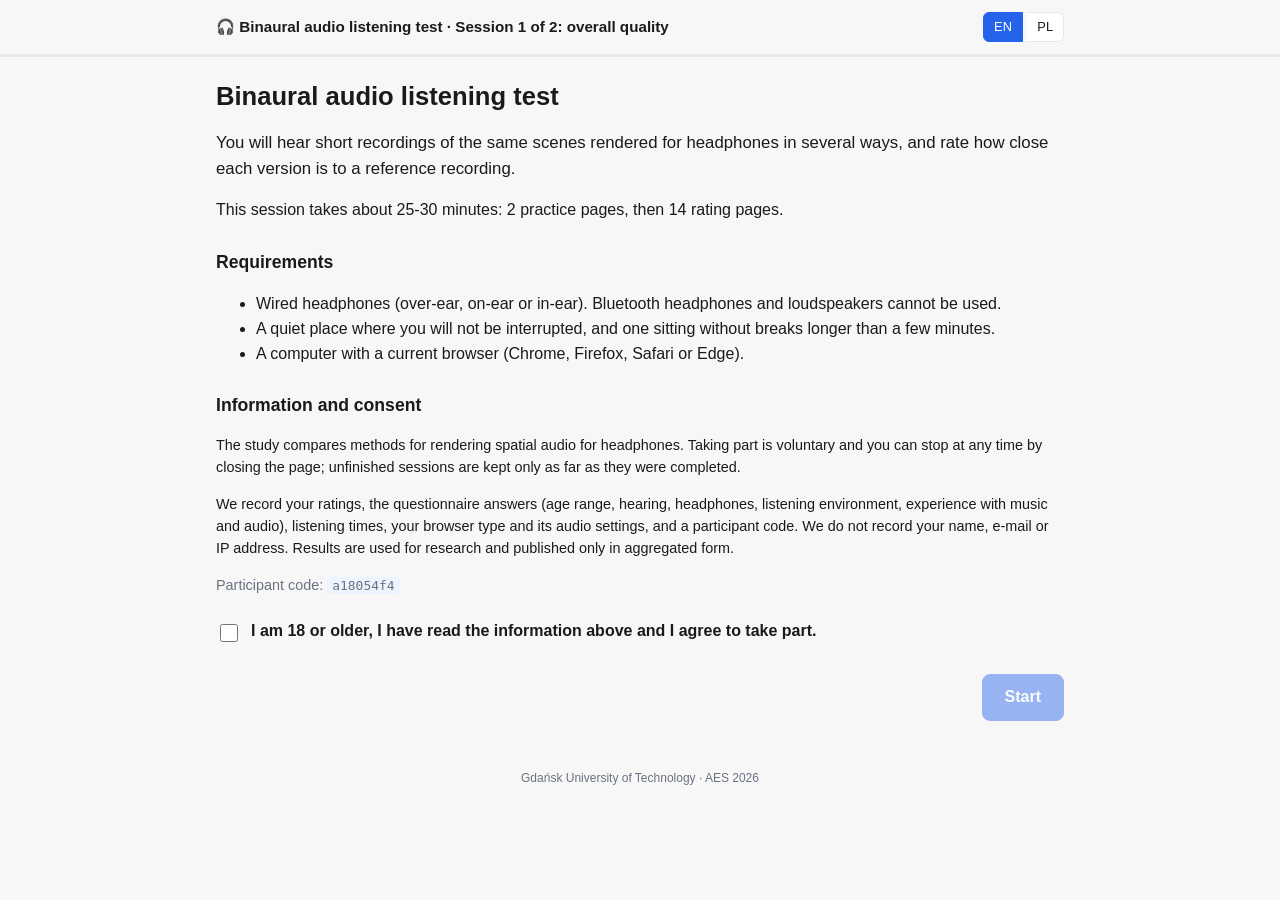
<file: web/index.html>
<!doctype html>
<html lang="en">
<head>
<meta charset="utf-8" />
<meta name="viewport" content="width=device-width, initial-scale=1" />
<title>Binaural listening test</title>
<meta name="robots" content="noindex" />
<link rel="stylesheet" href="style.css" />
</head>
<body>
<header class="top">
  <span class="brand">🎧 <span data-i18n="title"></span> · <span id="session-name"></span></span>
  <div class="lang" role="group" aria-label="Language">
    <button type="button" data-lang="en">EN</button>
    <button type="button" data-lang="pl">PL</button>
  </div>
</header>
<div class="progress" aria-hidden="true"><div id="progress-bar"></div></div>

<main>
  <!-- information + consent -->
  <section id="s-intro" class="screen" hidden>
    <h1 data-i18n="title"></h1>
    <p class="lead" data-i18n="intro_lead"></p>
    <p id="intro-session"></p>
    <h2 data-i18n="intro_req_h"></h2>
    <ul>
      <li data-i18n="intro_req_1"></li>
      <li data-i18n="intro_req_2"></li>
      <li data-i18n="intro_req_3"></li>
    </ul>
    <h2 data-i18n="intro_data_h"></h2>
    <p class="small" data-i18n="intro_data_1"></p>
    <p class="small" data-i18n="intro_data_2"></p>
    <p class="small" id="contact" hidden><span data-i18n="intro_contact"></span> <a id="contact-link"></a></p>
    <p class="small muted"><span data-i18n="pid_label"></span>: <code id="pid-intro"></code></p>
    <label class="consent"><input type="checkbox" id="consent" /> <span data-i18n="consent"></span></label>
    <div class="actions"><button class="primary" id="btn-start" disabled data-i18n="start"></button></div>
  </section>

  <!-- questionnaire -->
  <section id="s-survey" class="screen" hidden>
    <h1 id="survey-title"></h1>
    <p class="lead" data-i18n="survey_lead"></p>
    <form id="survey-form" novalidate></form>
    <p class="error" id="survey-error" hidden data-i18n="fill_required"></p>
    <div class="actions"><button class="primary" id="btn-survey" data-i18n="continue"></button></div>
  </section>

  <!-- screened out (Bluetooth / loudspeakers) -->
  <section id="s-excluded" class="screen" hidden>
    <h1 data-i18n="excluded_h"></h1>
    <p class="lead" data-i18n="excluded_text"></p>
    <div class="actions"><button id="btn-excluded-back" data-i18n="excluded_back"></button></div>
  </section>

  <!-- headphone check -->
  <section id="s-check" class="screen" hidden>
    <h1 data-i18n="check_h"></h1>
    <p class="lead" data-i18n="check_lead"></p>
    <div class="card">
      <h2 data-i18n="vol_h"></h2>
      <p data-i18n="vol_text"></p>
      <button id="btn-vol" data-i18n="vol_play"></button>
    </div>
    <div class="card">
      <h2 data-i18n="lr_h"></h2>
      <p data-i18n="lr_text"></p>
      <p class="muted" id="lr-progress"></p>
      <div class="lr-row">
        <button id="btn-lr-play" data-i18n="lr_play"></button>
        <button id="btn-lr-left" disabled data-i18n="lr_left"></button>
        <button id="btn-lr-right" disabled data-i18n="lr_right"></button>
      </div>
      <p id="lr-result" hidden></p>
      <button id="btn-lr-retry" hidden data-i18n="lr_retry"></button>
    </div>
    <div class="actions"><button class="primary" id="btn-check" disabled data-i18n="check_continue"></button></div>
  </section>

  <!-- instructions -->
  <section id="s-instr" class="screen" hidden>
    <h1 data-i18n="instr_h"></h1>
    <ol class="instr">
      <li data-i18n-html="instr_1"></li>
      <li data-i18n-html="instr_2"></li>
      <li data-i18n-html="instr_3"></li>
      <li data-i18n-html="instr_4"></li>
    </ol>
    <div id="instr-s2" hidden>
      <p data-i18n-html="instr_s2"></p>
      <ul id="instr-s2-list"></ul>
    </div>
    <h2 data-i18n="instr_scale"></h2>
    <table class="scale">
      <tr><td class="n">80-100</td><td data-i18n="mos_5"></td></tr>
      <tr><td class="n">60-80</td><td data-i18n="mos_4"></td></tr>
      <tr><td class="n">40-60</td><td data-i18n="mos_3"></td></tr>
      <tr><td class="n">20-40</td><td data-i18n="mos_2"></td></tr>
      <tr><td class="n">0-20</td><td data-i18n="mos_1"></td></tr>
    </table>
    <div class="actions"><button class="primary" id="btn-instr" data-i18n="instr_start"></button></div>
  </section>

  <!-- MUSHRA page -->
  <section id="s-page" class="screen" hidden>
    <h1 id="page-title"></h1>
    <p class="note" id="page-note" hidden></p>
    <p class="crit" id="page-crit"></p>
    <div class="player" id="player">
      <div class="transport">
        <button id="pl-play" class="round" disabled aria-label="Play/Pause">▶</button>
        <input id="pl-seek" type="range" min="0" max="1000" value="0" step="1" disabled aria-label="Position" />
        <span id="pl-time">0:00 / 0:00</span>
      </div>
      <div id="pl-sources" class="sources mushra-sources"></div>
      <p class="hint" id="pl-status"></p>
    </div>
    <div class="mushra" id="mushra">
      <div class="scale-col">
        <div data-i18n="mos_5"></div><div data-i18n="mos_4"></div><div data-i18n="mos_3"></div>
        <div data-i18n="mos_2"></div><div data-i18n="mos_1"></div>
      </div>
      <div class="sliders" id="sliders"></div>
    </div>
    <p class="hint" data-i18n="hint"></p>
    <p class="error" id="page-missing"></p>
    <div class="actions"><button class="primary" id="btn-next" disabled data-i18n="next"></button></div>
  </section>

  <!-- final comment -->
  <section id="s-end" class="screen" hidden>
    <h1 data-i18n="end_h"></h1>
    <p class="lead" data-i18n="end_lead"></p>
    <textarea id="final-comment" rows="5" data-i18n-ph="end_comment_ph"></textarea>
    <div class="actions"><button class="primary" id="btn-submit" data-i18n="submit"></button></div>
  </section>

  <!-- thanks -->
  <section id="s-thanks" class="screen" hidden>
    <h1 data-i18n="thanks_h"></h1>
    <p class="lead" id="thanks-text"></p>
    <p><span data-i18n="thanks_pid"></span> <code id="pid-thanks"></code></p>
    <div id="thanks-s2" hidden>
      <p data-i18n="thanks_s2"></p>
      <p><a id="s2-link"></a></p>
    </div>
    <p><button id="btn-download" data-i18n="download"></button></p>
    <p class="small"><span data-i18n="paper_text"></span> <a id="paper-link" target="_blank" rel="noopener" data-i18n="paper_link"></a></p>
  </section>
</main>

<footer class="foot">Gdańsk University of Technology · AES 2026</footer>

<script src="config.js"></script>
<script src="i18n.js"></script>
<script src="player.js"></script>
<script src="app.js"></script>
</body>
</html>
</file>
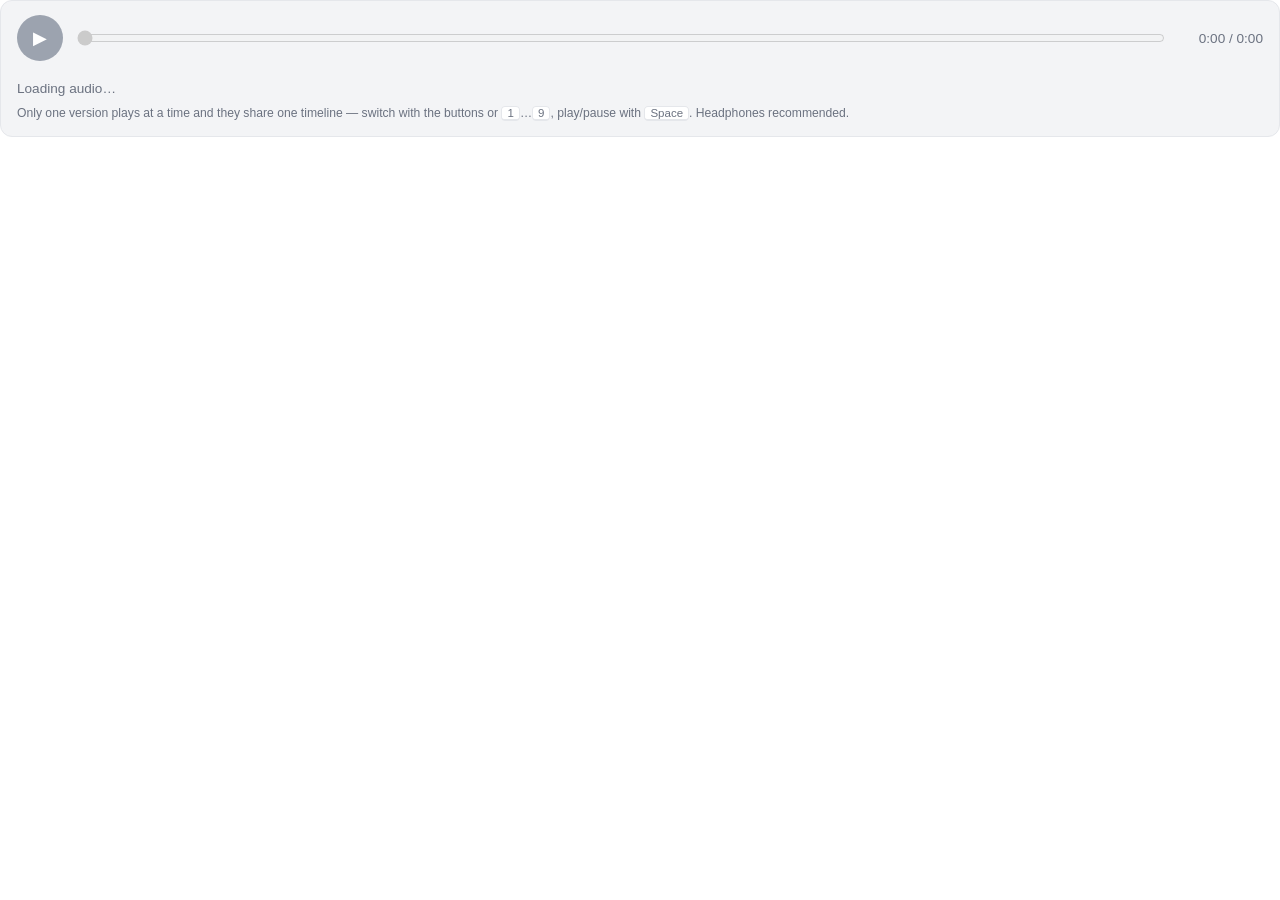
<file: src/demo/player/index.html>
<!DOCTYPE html>
<!--
  Gapless A/B comparison player for the AES 2026 listening demo.

  Decodes every version of one clip (reference + blind systems) into a single
  Web Audio AudioContext and drives them from ONE transport. Only one stream is
  audible at a time (exclusive), and selecting a different version cross-switches
  at the exact same playhead with a short equal-power ramp, so the comparison is
  sample-aligned and click-free. This is the behaviour st.audio cannot provide
  (each st.audio is an independent <audio> element with its own clock).

  Implemented as a no-build Streamlit component: it talks to the host page over
  the documented postMessage protocol (componentReady / render / setFrameHeight).
  It is one-way - it never calls setComponentValue; ratings stay in Streamlit.
-->
<html lang="en">
<head>
<meta charset="utf-8" />
<style>
  :root {
    --bg: #ffffff;
    --fg: #1a1a1a;
    --muted: #6b7280;
    --card: #f3f4f6;
    --line: #e5e7eb;
    --accent: #2563eb;
  }
  * { box-sizing: border-box; }
  html, body {
    margin: 0; padding: 0;
    font-family: -apple-system, BlinkMacSystemFont, "Segoe UI", Roboto, Helvetica, Arial, sans-serif;
    color: var(--fg); background: transparent;
  }
  #wrap {
    border: 1px solid var(--line);
    border-radius: 12px;
    padding: 14px 16px 16px;
    background: var(--card);
  }
  #status { font-size: 0.85rem; color: var(--muted); }
  .transport {
    display: flex; align-items: center; gap: 12px;
    margin-bottom: 10px;
  }
  #play {
    flex: 0 0 auto;
    width: 46px; height: 46px; border-radius: 50%;
    border: none; cursor: pointer;
    background: var(--accent); color: #fff;
    font-size: 18px; line-height: 1;
    display: inline-flex; align-items: center; justify-content: center;
    transition: filter .12s ease;
  }
  #play:hover { filter: brightness(1.08); }
  #play:disabled { background: #9ca3af; cursor: default; }
  .seekwrap { flex: 1 1 auto; display: flex; align-items: center; gap: 10px; }
  #seek { flex: 1 1 auto; cursor: pointer; accent-color: var(--accent); }
  #time { flex: 0 0 auto; font-variant-numeric: tabular-nums; font-size: 0.85rem; color: var(--muted); min-width: 86px; text-align: right; }
  .sources { display: flex; flex-wrap: wrap; gap: 8px; }
  .src {
    flex: 1 1 0; min-width: 120px;
    border: 2px solid var(--line);
    border-left-width: 6px;
    border-radius: 8px;
    padding: 8px 10px;
    background: #fff; cursor: pointer;
    font-size: 0.92rem; font-weight: 600;
    color: var(--fg);
    text-align: left;
    transition: background .12s ease, border-color .12s ease, box-shadow .12s ease;
  }
  .src small { display:block; font-weight: 400; color: var(--muted); font-size: 0.72rem; margin-top: 2px; }
  .src:hover { background: #f8fafc; }
  .src.active { background: #eef4ff; box-shadow: 0 0 0 2px rgba(37,99,235,.25) inset; }
  .src:disabled { opacity: .5; cursor: default; }
  .hint { margin-top: 10px; font-size: 0.76rem; color: var(--muted); }
  kbd {
    background:#fff;border:1px solid var(--line);border-bottom-width:2px;border-radius:4px;
    padding:0 5px;font-size:0.72rem;font-family:inherit;
  }
</style>
</head>
<body>
<div id="wrap">
  <div class="transport">
    <button id="play" disabled aria-label="Play/Pause">▶</button>
    <div class="seekwrap">
      <input id="seek" type="range" min="0" max="1000" value="0" step="1" disabled />
      <span id="time">0:00 / 0:00</span>
    </div>
  </div>
  <div id="sources" class="sources"></div>
  <div id="status" class="hint">Loading audio…</div>
  <div class="hint">
    Only one version plays at a time and they share one timeline — switch with the buttons or
    <kbd>1</kbd>…<kbd>9</kbd>, play/pause with <kbd>Space</kbd>. Headphones recommended.
  </div>
</div>

<script>
"use strict";

/* ----------------------------- Streamlit protocol ----------------------------- */
const Streamlit = {
  ready() { this._post("streamlit:componentReady", { apiVersion: 1 }); },
  setFrameHeight(h) { this._post("streamlit:setFrameHeight", { height: h }); },
  _post(type, extra) {
    window.parent.postMessage(Object.assign({ isStreamlitMessage: true, type }, extra), "*");
  },
};

/* ------------------------------- audio engine -------------------------------- */
const FADE = 0.012;          // s: equal-power-ish ramp to avoid switch clicks
let ctx = null;
let masterGain = null;
let sources = [];            // [{id,label,color,uri}]
let buffers = {};            // id -> AudioBuffer
let duration = 0;
let token = null;            // identity of the currently loaded clip
let loading = false;

let currentId = null;        // which version is selected
let playing = false;
let offset = 0;              // playhead (s) at last transport event
let ctxAnchor = 0;          // ctx.currentTime at last transport event
let active = null;          // {node, gain} currently sounding
let scrubbing = false;

const $ = (id) => document.getElementById(id);
const elPlay = $("play"), elSeek = $("seek"), elTime = $("time"),
      elSources = $("sources"), elStatus = $("status");

function ensureCtx() {
  if (!ctx) {
    ctx = new (window.AudioContext || window.webkitAudioContext)();
    masterGain = ctx.createGain();
    masterGain.gain.value = 1;
    masterGain.connect(ctx.destination);
  }
  return ctx;
}

function fmt(t) {
  if (!isFinite(t) || t < 0) t = 0;
  const m = Math.floor(t / 60), s = Math.floor(t % 60);
  return m + ":" + String(s).padStart(2, "0");
}

function currentOffset() {
  if (!playing) return offset;
  const d = duration || 1;
  return (offset + (ctx.currentTime - ctxAnchor)) % d;   // wraps for looping
}

/* Start `id` at `at` seconds with a short fade-in; returns {node,gain}. */
function makeVoice(id, at, fadeIn) {
  const node = ctx.createBufferSource();
  node.buffer = buffers[id];
  node.loop = true;                 // seamless looping of the clip
  const g = ctx.createGain();
  node.connect(g); g.connect(masterGain);
  const now = ctx.currentTime;
  g.gain.setValueAtTime(fadeIn ? 0.0001 : 1, now);
  if (fadeIn) g.gain.exponentialRampToValueAtTime(1, now + FADE);
  node.start(now, Math.max(0, Math.min(at, node.buffer.duration - 0.001)));
  return { node, gain: g };
}

/* Fade out and stop a voice without clicking. */
function killVoice(voice) {
  if (!voice) return;
  const now = ctx.currentTime;
  try {
    voice.gain.gain.cancelScheduledValues(now);
    voice.gain.gain.setValueAtTime(Math.max(0.0001, voice.gain.gain.value), now);
    voice.gain.gain.exponentialRampToValueAtTime(0.0001, now + FADE);
    voice.node.stop(now + FADE + 0.01);
  } catch (e) { /* already stopped */ }
}

function play() {
  if (loading || !currentId || playing) return;
  ensureCtx();
  if (ctx.state === "suspended") ctx.resume();
  if (currentOffset() >= duration - 0.02) offset = 0;   // restart if at end
  active = makeVoice(currentId, offset, true);
  ctxAnchor = ctx.currentTime;
  playing = true;
  elPlay.textContent = "⏸";
  tick();
}

function pause() {
  if (!playing) return;
  offset = currentOffset();
  playing = false;
  killVoice(active); active = null;
  elPlay.textContent = "▶";
  render();
}

/* Exclusive, gapless switch to another version at the same playhead. */
function selectSource(id) {
  if (id === currentId || !buffers[id]) return;
  if (playing) {
    const at = currentOffset();
    const old = active;
    active = makeVoice(id, at, true);
    offset = at; ctxAnchor = ctx.currentTime;
    killVoice(old);
  }
  currentId = id;
  render();
}

function seekTo(t) {
  t = Math.max(0, Math.min(duration, t));
  offset = t;
  if (playing) {
    const old = active;
    active = makeVoice(currentId, t, true);
    ctxAnchor = ctx.currentTime;
    killVoice(old);
  }
  render();
}

function tick() {
  if (!playing) return;
  render();                          // loops forever; no end-stop
  requestAnimationFrame(tick);
}

/* ------------------------------- rendering ----------------------------------- */
function render() {
  const t = currentOffset();
  if (!scrubbing) elSeek.value = duration ? Math.round((t / duration) * 1000) : 0;
  elTime.textContent = fmt(t) + " / " + fmt(duration);
  document.querySelectorAll(".src").forEach((b) => {
    b.classList.toggle("active", b.dataset.id === currentId);
  });
}

function buildSourceButtons() {
  elSources.innerHTML = "";
  sources.forEach((s, i) => {
    const b = document.createElement("button");
    b.className = "src";
    b.dataset.id = s.id;
    b.style.borderLeftColor = s.color || "#888";
    b.innerHTML = `${s.label}<small>${i < 9 ? "press " + (i + 1) : "&nbsp;"}</small>`;
    b.addEventListener("click", () => selectSource(s.id));
    elSources.appendChild(b);
  });
}

function relabel() {
  // Update labels/colors in place without disturbing audio (e.g. on reveal).
  sources.forEach((s) => {
    const b = elSources.querySelector(`.src[data-id="${CSS.escape(s.id)}"]`);
    if (b) {
      b.style.borderLeftColor = s.color || "#888";
      const idx = sources.indexOf(s);
      b.innerHTML = `${s.label}<small>${idx < 9 ? "press " + (idx + 1) : "&nbsp;"}</small>`;
    }
  });
  render();
}

function reportHeight() {
  Streamlit.setFrameHeight(document.getElementById("wrap").offsetHeight + 8);
}

/* ------------------------------- load a clip --------------------------------- */
async function loadClip(newSources) {
  loading = true;
  elPlay.disabled = true; elSeek.disabled = true;
  elStatus.textContent = "Loading audio…";
  // tear down any current playback
  if (playing) { killVoice(active); active = null; playing = false; }
  offset = 0; currentId = null; buffers = {}; duration = 0;
  sources = newSources;
  ensureCtx();
  try {
    await Promise.all(sources.map(async (s) => {
      const resp = await fetch(s.uri);
      const ab = await resp.arrayBuffer();
      buffers[s.id] = await ctx.decodeAudioData(ab);
    }));
  } catch (e) {
    elStatus.textContent = "Could not decode audio: " + e;
    loading = false;
    return;
  }
  duration = Math.max(...sources.map((s) => buffers[s.id].duration));
  currentId = sources.length ? sources[0].id : null;
  buildSourceButtons();
  elPlay.textContent = "▶";
  elPlay.disabled = false; elSeek.disabled = false;
  elStatus.textContent = `${sources.length} versions · ${fmt(duration)} · shared timeline`;
  loading = false;
  render();
  reportHeight();
}

/* ------------------------------- UI wiring ----------------------------------- */
elPlay.addEventListener("click", () => (playing ? pause() : play()));
elSeek.addEventListener("input", () => { scrubbing = true; const t = (elSeek.value / 1000) * duration; elTime.textContent = fmt(t) + " / " + fmt(duration); });
elSeek.addEventListener("change", () => { scrubbing = false; seekTo((elSeek.value / 1000) * duration); });
window.addEventListener("keydown", (e) => {
  if (loading) return;
  if (e.code === "Space") { e.preventDefault(); playing ? pause() : play(); }
  else if (e.key >= "1" && e.key <= "9") {
    const idx = parseInt(e.key, 10) - 1;
    if (idx < sources.length) selectSource(sources[idx].id);
  }
});
window.addEventListener("resize", reportHeight);

/* ------------------------- Streamlit render handling ------------------------- */
function onRender(args) {
  if (!args || !Array.isArray(args.sources)) return;
  if (args.token !== token) {
    token = args.token;
    loadClip(args.sources);          // new clip -> decode & reset transport
  } else {
    sources = args.sources;          // same clip -> just refresh labels (reveal)
    relabel();
    reportHeight();
  }
}

window.addEventListener("message", (e) => {
  if (e.data && e.data.type === "streamlit:render") onRender(e.data.args);
});

// Announce readiness (after this tick so the listener is registered).
Streamlit.ready();
reportHeight();
</script>
</body>
</html>
</file>
<file: web/style.css>
:root {
  --bg: #f7f7f8;
  --fg: #1a1a1a;
  --muted: #6b7280;
  --card: #ffffff;
  --line: #e5e7eb;
  --accent: #2563eb;
  --accent-soft: #eef4ff;
  --ok: #047857;
  --err: #b91c1c;
}
@media (prefers-color-scheme: dark) {
  :root {
    --bg: #111317;
    --fg: #e8e8ea;
    --muted: #9ca3af;
    --card: #1b1e24;
    --line: #2d323b;
    --accent: #60a5fa;
    --accent-soft: #1e2a3d;
    --ok: #34d399;
    --err: #f87171;
  }
}
* { box-sizing: border-box; }
html, body { margin: 0; }
body {
  background: var(--bg); color: var(--fg);
  font: 16px/1.55 -apple-system, BlinkMacSystemFont, "Segoe UI", Roboto, Helvetica, Arial, sans-serif;
}
a { color: var(--accent); }
h1 { font-size: 1.6rem; line-height: 1.25; margin: 0 0 0.8rem; }
h2 { font-size: 1.1rem; margin: 1.6rem 0 0.5rem; }
h3 { font-size: 1rem; margin: 0 0 0.5rem; }
.lead { font-size: 1.05rem; }
.small { font-size: 0.9rem; }
.muted { color: var(--muted); }
.error { color: var(--err); }
.ok { color: var(--ok); }

.top {
  display: flex; align-items: center; justify-content: space-between;
  max-width: 880px; margin: 0 auto; padding: 12px 16px;
}
.brand { font-weight: 600; font-size: 0.95rem; }
.lang button {
  border: 1px solid var(--line); background: var(--card); color: var(--fg);
  padding: 4px 10px; font-size: 0.8rem; cursor: pointer;
}
.lang button:first-child { border-radius: 6px 0 0 6px; }
.lang button:last-child { border-radius: 0 6px 6px 0; border-left: none; }
.lang button.on { background: var(--accent); border-color: var(--accent); color: #fff; }

.progress { height: 3px; background: var(--line); }
#progress-bar { height: 100%; width: 0; background: var(--accent); transition: width .3s ease; }

main { max-width: 880px; margin: 0 auto; padding: 24px 16px 48px; }
.screen { animation: fade .2s ease; }
@keyframes fade { from { opacity: 0; } to { opacity: 1; } }

button {
  font: inherit; cursor: pointer;
  border: 1px solid var(--line); background: var(--card); color: var(--fg);
  border-radius: 8px; padding: 8px 16px;
}
button:hover:not(:disabled) { border-color: var(--accent); }
button:disabled { opacity: .45; cursor: default; }
button.primary { background: var(--accent); border-color: var(--accent); color: #fff; font-weight: 600; padding: 10px 22px; }
.actions { margin-top: 1.8rem; display: flex; justify-content: flex-end; }

.consent { display: flex; gap: 10px; align-items: flex-start; margin-top: 1.4rem; font-weight: 600; cursor: pointer; }
.consent input { margin-top: 5px; width: 18px; height: 18px; flex: none; }

.card {
  background: var(--card); border: 1px solid var(--line); border-radius: 12px;
  padding: 16px 18px; margin-top: 16px;
}
.card h2 { margin-top: 0; }

/* questionnaire */
fieldset.q {
  border: 1px solid var(--line); border-radius: 12px; background: var(--card);
  margin: 0 0 14px; padding: 12px 16px 14px;
}
fieldset.q legend { font-weight: 600; padding: 0 4px; }
fieldset.q.missing { border-color: var(--err); }
.opts { display: flex; flex-direction: column; gap: 4px; }
.opts label { display: flex; gap: 10px; align-items: flex-start; cursor: pointer; padding: 3px 0; }
.opts input { margin-top: 5px; flex: none; }
input[type="text"], textarea {
  width: 100%; font: inherit; color: var(--fg); background: var(--bg);
  border: 1px solid var(--line); border-radius: 8px; padding: 8px 10px;
}
textarea { resize: vertical; }

/* headphone check */
.lr-row { display: flex; flex-wrap: wrap; gap: 10px; }

/* instructions */
ol.instr li { margin-bottom: 0.6rem; }
table.scale { border-collapse: collapse; }
table.scale td { padding: 4px 12px 4px 0; vertical-align: top; }
table.scale td.n { font-weight: 700; font-variant-numeric: tabular-nums; }

/* player */
.player {
  background: var(--card); border: 1px solid var(--line); border-radius: 12px;
  padding: 14px 16px 10px; position: sticky; top: 0; z-index: 5;
  box-shadow: 0 2px 8px rgba(0,0,0,.06);
}
.transport { display: flex; align-items: center; gap: 12px; margin-bottom: 10px; }
button.round {
  flex: none; width: 46px; height: 46px; border-radius: 50%; padding: 0;
  background: var(--accent); border-color: var(--accent); color: #fff; font-size: 18px;
}
#pl-seek { flex: 1 1 auto; accent-color: var(--accent); min-width: 0; }
#pl-time { flex: none; font-variant-numeric: tabular-nums; font-size: 0.85rem; color: var(--muted); min-width: 80px; text-align: right; }
.sources { display: grid; grid-template-columns: repeat(4, 1fr); gap: 8px; }
.src {
  border: 2px solid var(--line); border-left-width: 6px; border-radius: 8px;
  padding: 8px 10px; text-align: left; font-weight: 600; font-size: 0.92rem;
}
.src small { display: block; font-weight: 400; color: var(--muted); font-size: 0.72rem; }
.src.active { background: var(--accent-soft); box-shadow: 0 0 0 2px var(--accent) inset; }
.hint { font-size: 0.78rem; color: var(--muted); margin: 6px 0 0; }

/* rating cards */
.ratings { display: grid; grid-template-columns: repeat(3, 1fr); gap: 12px; }
.rcard {
  background: var(--card); border: 1px solid var(--line); border-left: 6px solid #888;
  border-radius: 10px; padding: 12px 14px;
}
.rcard .lockmsg { display: none; font-size: 0.8rem; color: var(--muted); margin: 0 0 6px; }
.rcard.locked .lockmsg { display: block; }
.rcard.locked .mos, .rcard.locked .cmt { opacity: .4; }
.mos { display: flex; flex-direction: column-reverse; gap: 2px; margin-bottom: 8px; }
.mos label {
  display: flex; align-items: center; gap: 8px; cursor: pointer;
  padding: 4px 6px; border-radius: 6px;
}
.mos label:has(input:checked) { background: var(--accent-soft); }
.mos .num { font-weight: 700; width: 1em; font-variant-numeric: tabular-nums; }
.mos .lbl { font-size: 0.9rem; }
.cmt { font-size: 0.85rem; }

.foot { text-align: center; color: var(--muted); font-size: 0.75rem; padding: 0 16px 24px; }

@media (max-width: 680px) {
  .sources { grid-template-columns: repeat(2, 1fr); }
  .ratings { grid-template-columns: 1fr; }
  h1 { font-size: 1.35rem; }
}

/* ---------------------------------------------------------------- MUSHRA */
:root { --scale-w: 92px; --slider-h: 230px; }
code { font-size: 0.9em; background: var(--accent-soft); padding: 1px 5px; border-radius: 4px; }
.note { background: var(--accent-soft); border-radius: 8px; padding: 8px 12px; }
.crit { margin: 0 0 12px; }
.player { position: static; }
.mushra-sources { margin-left: var(--scale-w); }
.mushra-sources .src { text-align: center; padding: 8px 4px; }
.mushra-sources .src small { display: none; }
.mushra { display: flex; margin-top: 12px; }
.scale-col {
  width: var(--scale-w); flex: none; height: var(--slider-h); margin-top: 26px;
  display: grid; grid-template-rows: repeat(5, 1fr);
  border-right: 1px solid var(--line); font-size: 0.8rem; color: var(--muted);
}
.scale-col div { display: flex; align-items: center; border-top: 1px dashed var(--line); padding-right: 6px; }
.scale-col div:last-child { border-bottom: 1px dashed var(--line); }
.sliders { flex: 1 1 auto; display: grid; }  /* columns set per page in app.js */
.scol { display: flex; flex-direction: column; align-items: center; gap: 4px; }
.scol .val { height: 22px; font-weight: 700; font-variant-numeric: tabular-nums; }
.scol input[type="range"] {
  writing-mode: vertical-lr; direction: rtl; -webkit-appearance: slider-vertical;
  width: 28px; height: var(--slider-h); margin: 0; accent-color: var(--accent); cursor: pointer;
}
.scol small { font-weight: 700; }
.scol .lockmsg { display: none; font-size: 0.68rem; color: var(--muted); text-align: center; }
.scol.locked .lockmsg { display: block; }
.scol.locked input { opacity: .3; cursor: not-allowed; }
/* unrated: no visible thumb until the slider is touched */
.scol.unset input::-webkit-slider-thumb { opacity: 0; }
.scol.unset input::-moz-range-thumb { opacity: 0; }
.scol.unset .val { color: var(--muted); }
#page-missing { min-height: 1.4em; font-size: 0.85rem; }

@media (max-width: 680px) {
  :root { --scale-w: 64px; --slider-h: 200px; }
  .scale-col { font-size: 0.68rem; }
  .mushra-sources .src { font-size: 0.8rem; padding: 6px 2px; }
}
</file>
